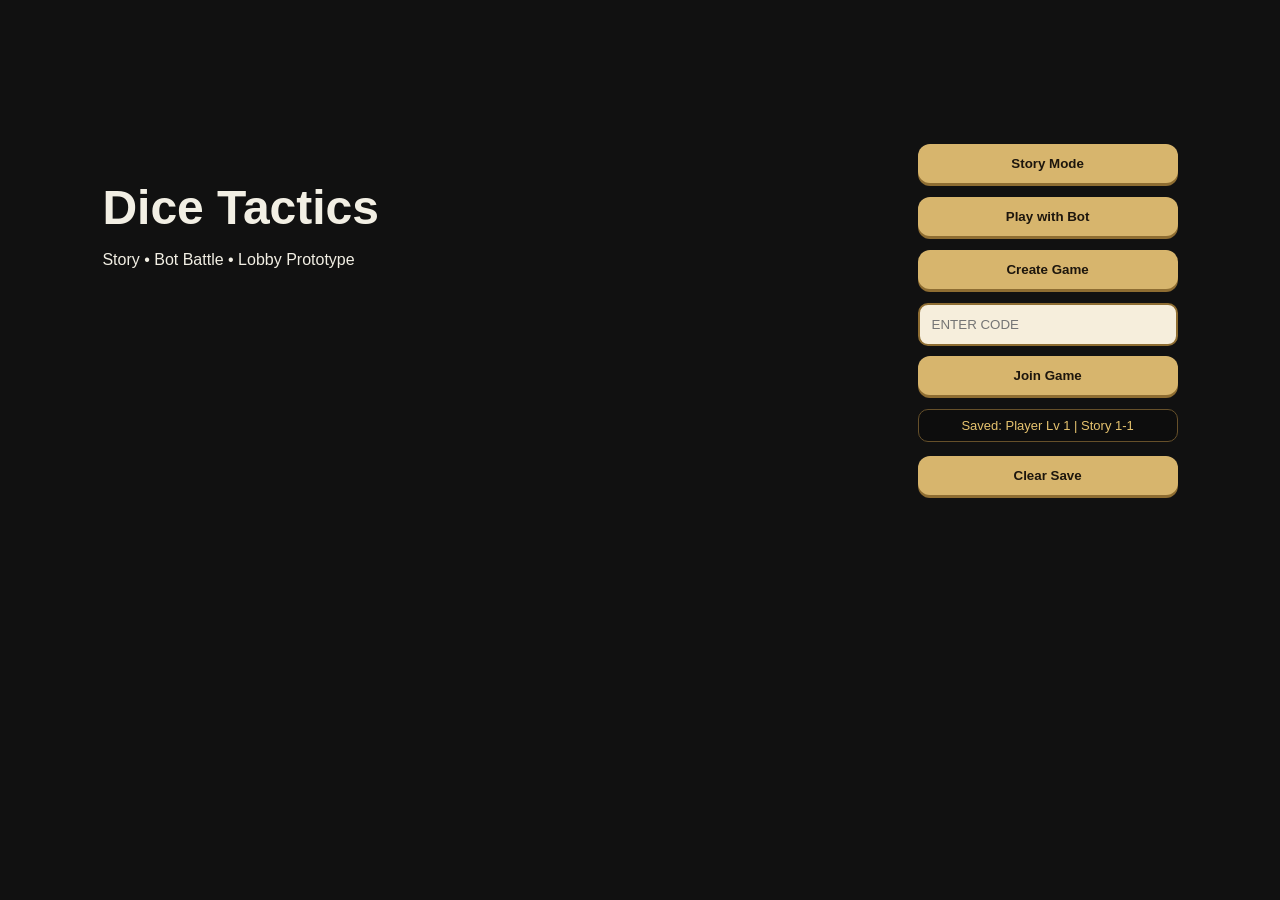
<file: index.html>
<!doctype html>
<html lang="en">
<head>
  <meta charset="utf-8" />
  <meta name="viewport" content="width=device-width, initial-scale=1, viewport-fit=cover" />
  <meta name="mobile-web-app-capable" content="yes" />
  <meta name="apple-mobile-web-app-capable" content="yes" />
  <meta name="apple-mobile-web-app-status-bar-style" content="black-fullscreen" />
  <title>Dice Tactics</title>
  <link rel="manifest" href="manifest.json" />
  <link rel="stylesheet" href="style.css" />
</head>
<body>
  <!-- Portrait rotation overlay -->
  <div id="rotateOverlay">
    <div class="rotateIcon">📱</div>
    <p>Rotate your device</p>
    <small>Dice Tactics requires landscape mode</small>
  </div>
  <div id="app">
    <section id="menuScreen" class="screen active">
      <div class="titleBlock">
        <h1>Dice Tactics</h1>
        <p>Story • Bot Battle • Lobby Prototype</p>
      </div>
      <div class="menuPanel">
        <button data-action="story">Story Mode</button>
        <button data-action="bot">Play with Bot</button>
        <button data-action="create">Create Game</button>
        <div class="joinBox">
          <input id="joinCodeInput" maxlength="5" placeholder="Enter Code" />
          <button data-action="join">Join Game</button>
        </div>
      </div>
    </section>

    <section id="lobbyScreen" class="screen">
      <div class="panel narrow">
        <h2>Game Lobby</h2>
        <p>Code: <strong id="lobbyCode">-----</strong></p>
        <p id="lobbyStatus">Waiting for opponent...</p>
        <button id="simulateJoinBtn">Simulate Opponent Join</button>
        <button id="lobbyBotBtn">Play with Bot</button>
        <button id="backMenuBtn">Back to Menu</button>
      </div>
    </section>

    <section id="characterScreen" class="screen">
      <div class="charHeader">
        <h2 id="charModeTitle">Character Selection</h2>
        <p>Select exactly 2 characters. Choose exactly 2 unlocked skills per character.</p>
      </div>
      <div class="charLayout">
        <div id="characterList" class="characterList"></div>
        <div id="skillPanel" class="skillPanel">
          <h3>Select a character</h3>
          <div id="skillContent"></div>
        </div>
      </div>
      <div class="charFooter">
        <div id="selectedSummary">Selected: 0 / 2</div>
        <button id="startBattleBtn" disabled>Start Battle</button>
        <button id="charBackBtn">Back</button>
      </div>
    </section>

    <section id="battleScreen" class="screen">

      <!-- TOP BAR: Character Face | HP Bar | Battle Stage | HP Bar | Enemy Face -->
      <div id="topBar">
        <div class="combatantBlock player-block">
          <div class="portraitRing player-ring" id="heroPortrait">⚔</div>
          <div class="combatantInfo">
            <div class="combatantName" id="heroName">Hero</div>
            <div class="hpBarWrap">
              <div class="hpBarFill" id="heroHpFill" style="width:100%"></div>
            </div>
            <div class="hpText" id="heroHpText">—</div>
          </div>
        </div>

        <div id="stageBadge">
          <div class="stageLabel" id="modeLabel">Battle</div>
          <div class="stageName" id="storyLabel">Stage</div>
          <div class="turnChip" id="turnLabel">Player Turn</div>
        </div>

        <div class="combatantBlock enemy-block">
          <div class="combatantInfo right-info">
            <div class="combatantName" id="enemyName">Enemy</div>
            <div class="hpBarWrap">
              <div class="hpBarFill enemy-hp" id="enemyHpFill" style="width:100%"></div>
            </div>
            <div class="hpText" id="enemyHpText">—</div>
          </div>
          <div class="portraitRing enemy-ring" id="enemyPortrait">💀</div>
        </div>
      </div>

      <!-- MIDDLE: ISO MAP + SKILL BUTTONS (right) -->
      <div id="battleMiddle">
        <div id="boardWrap">
          <canvas id="isoCanvas"></canvas>
          <!-- legacy board kept hidden, used by game logic for unit positions -->
          <div id="board" style="display:none"></div>
        </div>

        <!-- Right: skill action buttons stacked -->
        <div id="skillSidebar">
          <div id="actionPanel" class="hidden"></div>
          <div id="skillSlots"></div>
        </div>
      </div>

      <!-- BOTTOM BAR: Exit | Battle Log | Dice | Stage Info | End Turn -->
      <div id="bottomBar">
        <button id="returnLobbyBtn" class="exitBtn">EXIT</button>

        <div id="logBox">
          <div class="logTitle">BATTLE LOG</div>
          <div id="gameLog"></div>
        </div>

        <div id="diceArea" title="Click to roll">
          <div id="diceBox">-</div>
          <button id="rollBtn" class="rollLabel">ROLL</button>
        </div>

        <div id="stageInfo">
          <div id="unitStatus"></div>
        </div>

        <button id="endTurnBtn" class="endTurnArc">END<br>TURN</button>
      </div>

    </section>

    <section id="resultScreen" class="screen">
      <div class="panel narrow">
        <h2 id="resultTitle">Result</h2>
        <p id="resultText"></p>
        <button id="nextBtn">Continue</button>
        <button id="resultMenuBtn">Main Menu</button>
      </div>
    </section>
  </div>
  <script src="game.js"></script>
  <script>
    async function lockLandscape() {
      try {
        if (screen.orientation && screen.orientation.lock) {
          await screen.orientation.lock("landscape");
        }
      } catch(e) {}
    }
    document.addEventListener("click", lockLandscape, { once: true });
    document.addEventListener("touchstart", lockLandscape, { once: true });
  </script>
</body>
</html>
</file>
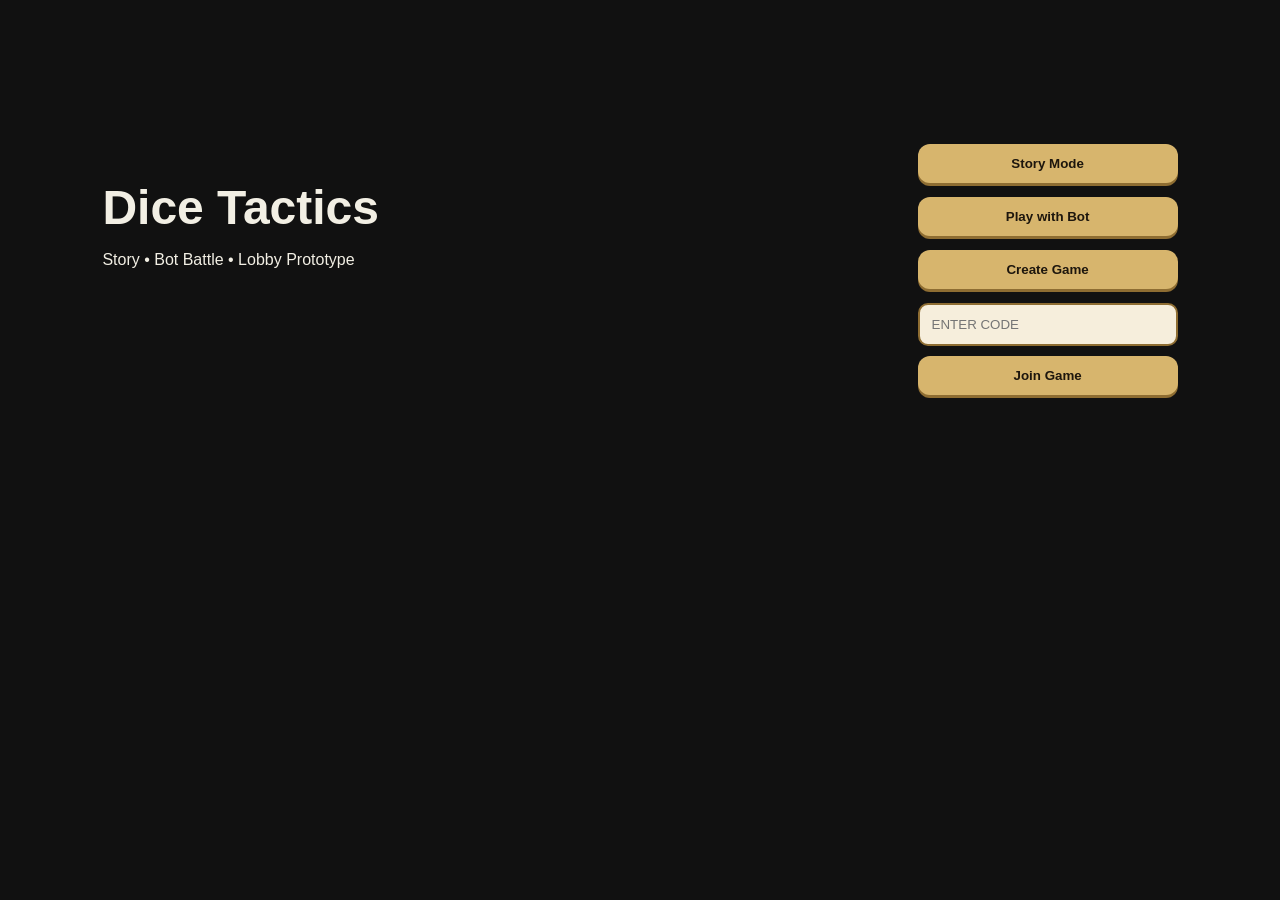
<file: index1.html>
<!doctype html>
<html lang="en">
<head>
  <meta charset="utf-8" />
  <meta name="viewport" content="width=device-width, initial-scale=1, viewport-fit=cover" />
  <title>Dice Tactics Prototype</title>
  <link rel="stylesheet" href="style.css" />
</head>
<body>
  <div id="app">
    <section id="menuScreen" class="screen active">
      <div class="titleBlock">
        <h1>Dice Tactics</h1>
        <p>Story • Bot Battle • Lobby Prototype</p>
      </div>
      <div class="menuPanel">
        <button data-action="story">Story Mode</button>
        <button data-action="bot">Play with Bot</button>
        <button data-action="create">Create Game</button>
        <div class="joinBox">
          <input id="joinCodeInput" maxlength="5" placeholder="Enter Code" />
          <button data-action="join">Join Game</button>
        </div>
      </div>
    </section>

    <section id="lobbyScreen" class="screen">
      <div class="panel narrow">
        <h2>Game Lobby</h2>
        <p>Code: <strong id="lobbyCode">-----</strong></p>
        <p id="lobbyStatus">Waiting for opponent...</p>
        <button id="simulateJoinBtn">Simulate Opponent Join</button>
        <button id="lobbyBotBtn">Play with Bot</button>
        <button id="backMenuBtn">Back to Menu</button>
      </div>
    </section>

    <section id="characterScreen" class="screen">
      <div class="charHeader">
        <h2 id="charModeTitle">Character Selection</h2>
        <p>Select exactly 2 characters. Choose exactly 2 unlocked skills per character.</p>
      </div>
      <div class="charLayout">
        <div id="characterList" class="characterList"></div>
        <div id="skillPanel" class="skillPanel">
          <h3>Select a character</h3>
          <div id="skillContent"></div>
        </div>
      </div>
      <div class="charFooter">
        <div id="selectedSummary">Selected: 0 / 2</div>
        <button id="startBattleBtn" disabled>Start Battle</button>
        <button id="charBackBtn">Back</button>
      </div>
    </section>

    <section id="battleScreen" class="screen">
      <div id="hud">
        <div class="hudGroup">
          <strong id="modeLabel">Bot Battle</strong>
          <span id="turnLabel">Player Turn</span>
          <span id="storyLabel"></span>
        </div>
        <div class="hudGroup">
          <button id="rollBtn">Roll Dice</button>
          <div id="diceBox">-</div>
          <button id="endTurnBtn">End Turn</button>
          <button id="returnLobbyBtn">Exit</button>
        </div>
      </div>
      <div id="battleLayout">
        <div id="boardWrap">
          <div id="board"></div>
        </div>
        <aside id="rightPanel">
          <h3>Game Log</h3>
          <div id="unitStatus"></div>
          <div id="gameLog"></div>
        </aside>
      </div>
      <div id="actionPanel" class="hidden"></div>
    </section>

    <section id="resultScreen" class="screen">
      <div class="panel narrow">
        <h2 id="resultTitle">Result</h2>
        <p id="resultText"></p>
        <button id="nextBtn">Continue</button>
        <button id="resultMenuBtn">Main Menu</button>
      </div>
    </section>
  </div>
  <script src="game.js"></script>
</body>
</html>
</file>
<file: style.css>
*{box-sizing:border-box}html,body{margin:0;height:100%;font-family:Arial,Helvetica,sans-serif;background:#111;color:#f2efe4;overflow:hidden}button{border:0;border-radius:12px;padding:12px 14px;background:#d7b56d;color:#1d160d;font-weight:800;cursor:pointer;box-shadow:0 3px 0 #8e6d32}button:disabled{opacity:.45;cursor:not-allowed}input{padding:12px;border-radius:10px;border:2px solid #8e6d32;background:#f6eedc;color:#111;text-transform:uppercase}.screen{display:none;width:100vw;height:100vh;padding:18px}.screen.active{display:block}.titleBlock{position:absolute;left:8vw;top:20vh}.titleBlock h1{font-size:48px;margin:0}.menuPanel{position:absolute;right:8vw;top:16vh;width:260px;display:flex;flex-direction:column;gap:14px}.joinBox{display:grid;grid-template-columns:1fr;gap:10px}.panel{background:rgba(45,35,22,.95);border:2px solid #7a5d2d;border-radius:18px;padding:24px}.narrow{max-width:420px;margin:15vh auto}.charHeader{text-align:center}.charLayout{display:grid;grid-template-columns:1.2fr .8fr;gap:16px;height:68vh}.characterList{display:grid;grid-template-columns:repeat(auto-fit,minmax(180px,1fr));gap:12px;overflow:auto;padding:8px}.charCard,.skillCard{background:#2c2419;border:2px solid #66502a;border-radius:14px;padding:12px}.charCard.selected{border-color:#e6c36f;background:#403018}.charCard.locked{opacity:.45}.skillPanel{background:#1f1a14;border-radius:16px;padding:16px;overflow:auto}.skillGrid{display:grid;gap:10px}.skillCard.equipped{border-color:#e6c36f;background:#3d301b}.skillCard{cursor:pointer}.skillCard.lockedSkill{opacity:.45;cursor:not-allowed}#skillNote{font-size:13px;color:#e6c36f;margin:0 0 10px}.charFooter{height:64px;display:flex;gap:12px;align-items:center;justify-content:center}/* ── BATTLE SCREEN LAYOUT (matches sketch) ── */
#battleScreen{display:none;flex-direction:column;padding:6px;gap:5px;height:100vh;width:100vw}
#battleScreen.active{display:flex}

/* TOP BAR */
#topBar{height:58px;display:flex;align-items:center;justify-content:space-between;background:#1a1610;border:2px solid #4a3a1e;border-radius:12px;padding:0 10px;gap:8px;flex-shrink:0}
.combatantBlock{display:flex;align-items:center;gap:8px;flex:1}
.enemy-block{justify-content:flex-end}
.portraitRing{width:42px;height:42px;border-radius:50%;display:flex;align-items:center;justify-content:center;font-size:18px;flex-shrink:0;border:2px solid #888}
.player-ring{background:#102040;border-color:#4a80ff;box-shadow:0 0 8px #4a80ff44}
.enemy-ring{background:#3a0808;border-color:#cc3030;box-shadow:0 0 8px #cc303044}
.combatantInfo{display:flex;flex-direction:column;gap:3px;min-width:80px}
.right-info{align-items:flex-end}
.combatantName{font-size:10px;font-weight:900;letter-spacing:1px;color:#d7b56d}
.hpBarWrap{height:7px;background:#1a1a1a;border-radius:4px;border:1px solid #333;overflow:hidden;width:100px}
.hpBarFill{height:100%;background:linear-gradient(90deg,#22cc44,#44ff66);border-radius:4px;transition:width .4s}
.enemy-hp{background:linear-gradient(90deg,#cc3030,#ff5050)}
.hpText{font-size:9px;color:#888}
#stageBadge{text-align:center;padding:4px 16px;background:#0d1018;border:1px solid #3a3020;border-radius:8px;flex-shrink:0}
.stageLabel{font-size:8px;color:#807060;letter-spacing:2px;text-transform:uppercase}
.stageName{font-size:12px;color:#d7b56d;font-weight:900;letter-spacing:1px}
.turnChip{font-size:9px;color:#a0c0ff;letter-spacing:1px;margin-top:1px}

/* MIDDLE: map + skill sidebar */
#battleMiddle{flex:1;display:flex;gap:5px;overflow:hidden;min-height:0}
#boardWrap{flex:1;background:#060c10;border-radius:14px;border:2px solid #2a3a1e;display:flex;align-items:center;justify-content:center;overflow:hidden;position:relative}
#isoCanvas{display:block;max-width:100%;max-height:100%}
#board{display:none}
#skillSidebar{width:54px;background:#1a1610;border:2px solid #4a3a1e;border-radius:12px;display:flex;flex-direction:column;align-items:center;padding:8px 0;gap:6px;overflow-y:auto;flex-shrink:0}
#actionPanel{display:flex;flex-direction:column;align-items:center;gap:5px;width:100%}
#actionPanel button{width:42px;height:42px;border-radius:9px;padding:0;font-size:10px;font-weight:900;line-height:1.2;background:#2a1e10;border:1px solid #8e6d32;color:#f2efe4;box-shadow:none;text-align:center}
#actionPanel button:disabled{opacity:.45}
.actionTitle{font-size:8px;color:#d7b56d;text-align:center;font-weight:900;padding:2px;letter-spacing:0.5px}
#skillSlots{display:flex;flex-direction:column;align-items:center;gap:5px}
.skillSlotBtn{width:42px;height:42px;border-radius:9px;padding:0;font-size:18px;background:#12100c;border:1px solid #584424;box-shadow:none;display:flex;align-items:center;justify-content:center}

/* BOTTOM BAR */
#bottomBar{height:68px;display:flex;align-items:center;gap:6px;background:#1a1610;border:2px solid #4a3a1e;border-radius:12px;padding:0 8px;flex-shrink:0}
.exitBtn{padding:6px 10px;background:#180808;border:1px solid #cc303055 !important;color:#cc3030;border-radius:8px;font-size:10px;letter-spacing:1px;flex-shrink:0;box-shadow:none;font-weight:900}
#logBox{flex:1;height:54px;background:#080c10;border:1px solid #2a3a1e;border-radius:8px;overflow:hidden;padding:4px 8px;display:flex;flex-direction:column;gap:1px}
.logTitle{font-size:8px;color:#506070;letter-spacing:2px;margin-bottom:2px}
#gameLog{overflow:hidden;font-size:9px;line-height:1.35;flex:1}.logLine{margin-bottom:3px;opacity:1}
#diceArea{display:flex;flex-direction:column;align-items:center;gap:2px;flex-shrink:0;cursor:pointer}
#diceBox{width:46px;height:46px;border-radius:10px;background:#f0e8d0;color:#111;display:flex;align-items:center;justify-content:center;font-size:26px;font-weight:900;border:2px solid #8a6030;box-shadow:2px 3px 0 #4a3010}
.rollLabel{padding:2px 6px;font-size:8px;letter-spacing:2px;background:#2a1e10;color:#d7b56d;border-radius:4px;box-shadow:none;border:1px solid #584424 !important}
.rolling{animation:shake .35s linear infinite}@keyframes shake{0%{transform:rotate(0)}25%{transform:rotate(8deg)}50%{transform:rotate(0)}75%{transform:rotate(-8deg)}}
#stageInfo{height:54px;background:#080c10;border:1px solid #2a3a1e;border-radius:8px;padding:5px 10px;display:flex;flex-direction:column;justify-content:center;min-width:90px;flex-shrink:0}
.statusUnit{font-size:9px;padding:2px 0;border-bottom:1px solid #1e2a10;line-height:1.3}
.endTurnArc{width:56px;height:56px;border-radius:50% 50% 50% 0;background:linear-gradient(135deg,#152840,#0a1828);border:2px solid #4a80ff !important;color:#4a80ff;font-size:8px;letter-spacing:1px;font-weight:900;line-height:1.4;flex-shrink:0;box-shadow:0 0 12px #4a80ff33;display:flex;align-items:center;justify-content:center;text-align:center;padding:0}
.hidden{display:none!important}
@media(max-width:760px){#topBar{height:auto;min-height:52px;padding:4px 6px}#bottomBar{height:auto;min-height:60px;flex-wrap:wrap;padding:4px 6px}#skillSidebar{width:46px}#actionPanel button,.skillSlotBtn{width:36px;height:36px}#diceBox{width:40px;height:40px;font-size:22px}.endTurnArc{width:48px;height:48px}.hpBarWrap{width:70px}}@media(max-width:760px){.screen{padding:8px}.titleBlock{left:18px;top:8vh}.titleBlock h1{font-size:34px}.menuPanel{right:18px;left:18px;top:30vh;width:auto}.charLayout{grid-template-columns:1fr;height:68vh}.skillPanel{max-height:34vh}#battleLayout{grid-template-columns:1fr;height:calc(100vh - 88px)}#rightPanel{display:none}#board{grid-template-columns:repeat(8,44px);grid-template-rows:repeat(8,44px)}.tile{width:44px;height:44px}.unit{width:34px;height:34px}#hud{height:auto;min-height:64px}.hudGroup button{padding:8px 9px}#diceBox{width:38px;height:38px;font-size:22px}}
.saveInfo{font-size:13px;color:#e6c36f;text-align:center;background:rgba(0,0,0,.25);border:1px solid #66502a;border-radius:10px;padding:8px}.expWrap{margin-top:8px;background:rgba(0,0,0,.18);border:1px solid #5e4925;border-radius:10px;padding:7px}.expTop{display:flex;justify-content:space-between;font-size:12px;font-weight:800}.expBar{height:10px;background:#15110c;border-radius:999px;overflow:hidden;margin:5px 0}.expFill{height:100%;background:linear-gradient(90deg,#d7b56d,#f6e39b);border-radius:999px}.actionTitle{font-weight:900;align-self:center;color:#f6e39b;padding:0 8px}#resultText{line-height:1.55;text-align:left}

/* Movement, action timing, and combat feedback */
.unit.walkAnim{animation:walkBob .36s ease-in-out infinite}
.unit.runAnim{animation:runBob .26s ease-in-out infinite}
@keyframes walkBob{0%,100%{transform:translateY(0)}50%{transform:translateY(-3px)}}
@keyframes runBob{0%,100%{transform:translateY(0) scale(1)}50%{transform:translateY(-5px) scale(1.04)}}
.unit.hitReact{animation:hitShake .35s ease-in-out}
.unit.healReact{animation:healPulse .45s ease-in-out}
.unit.blockReact{animation:blockPulse .45s ease-in-out}
@keyframes hitShake{0%,100%{transform:translateX(0)}20%{transform:translateX(-5px)}45%{transform:translateX(5px)}70%{transform:translateX(-3px)}}
@keyframes healPulse{0%,100%{transform:scale(1)}50%{transform:scale(1.16)}}
@keyframes blockPulse{0%,100%{transform:scale(1)}50%{transform:scale(.92)}}
.floatText{position:absolute;left:50%;top:8px;transform:translateX(-50%);font-weight:900;font-size:18px;z-index:30;text-shadow:0 2px 3px #000;pointer-events:none;animation:floatUp .9s ease-out forwards}.floatText.damage{color:#ffdfdf}.floatText.heal{color:#b9ffbc}@keyframes floatUp{0%{opacity:1;transform:translate(-50%,8px) scale(.9)}100%{opacity:0;transform:translate(-50%,-30px) scale(1.15)}}
.fx{position:absolute;left:50%;top:50%;width:48px;height:48px;transform:translate(-50%,-50%);border-radius:50%;z-index:25;pointer-events:none}.fx.slashFx{border:3px solid rgba(255,245,190,.95);clip-path:polygon(0 42%,100% 0,58% 100%);animation:slashPop .55s ease-out forwards}.fx.heal{border:3px solid rgba(155,255,170,.9);box-shadow:0 0 16px rgba(155,255,170,.9) inset,0 0 14px rgba(155,255,170,.8);animation:fxPulse .65s ease-out forwards}.fx.block{border:3px solid rgba(170,215,255,.95);box-shadow:0 0 16px rgba(170,215,255,.85);animation:fxPulse .65s ease-out forwards}@keyframes slashPop{0%{opacity:0;transform:translate(-50%,-50%) rotate(-25deg) scale(.35)}30%{opacity:1}100%{opacity:0;transform:translate(-50%,-50%) rotate(20deg) scale(1.25)}}@keyframes fxPulse{0%{opacity:0;transform:translate(-50%,-50%) scale(.45)}35%{opacity:1}100%{opacity:0;transform:translate(-50%,-50%) scale(1.35)}}
#actionPanel.pendingAction{opacity:.75;filter:saturate(.7)}
#actionPanel button:disabled{opacity:.55;box-shadow:none}

/* ── FORCE LANDSCAPE ON MOBILE ── */
#rotateOverlay{display:none}
@media (orientation:portrait) and (max-width:1024px){
  #rotateOverlay{
    display:flex;position:fixed;inset:0;z-index:99999;
    background:#0d1520;flex-direction:column;
    align-items:center;justify-content:center;gap:18px;
    font-family:monospace;text-align:center;padding:30px;
  }
  #rotateOverlay .rotateIcon{font-size:64px;animation:rotatePulse 1.5s ease-in-out infinite}
  #rotateOverlay p{color:#d7b56d;font-size:16px;font-weight:900;letter-spacing:1px;margin:0}
  #rotateOverlay small{color:#506070;font-size:12px}
  #app{display:none}
}
@keyframes rotatePulse{0%,100%{transform:rotate(0deg)}50%{transform:rotate(90deg)}}
</file>
